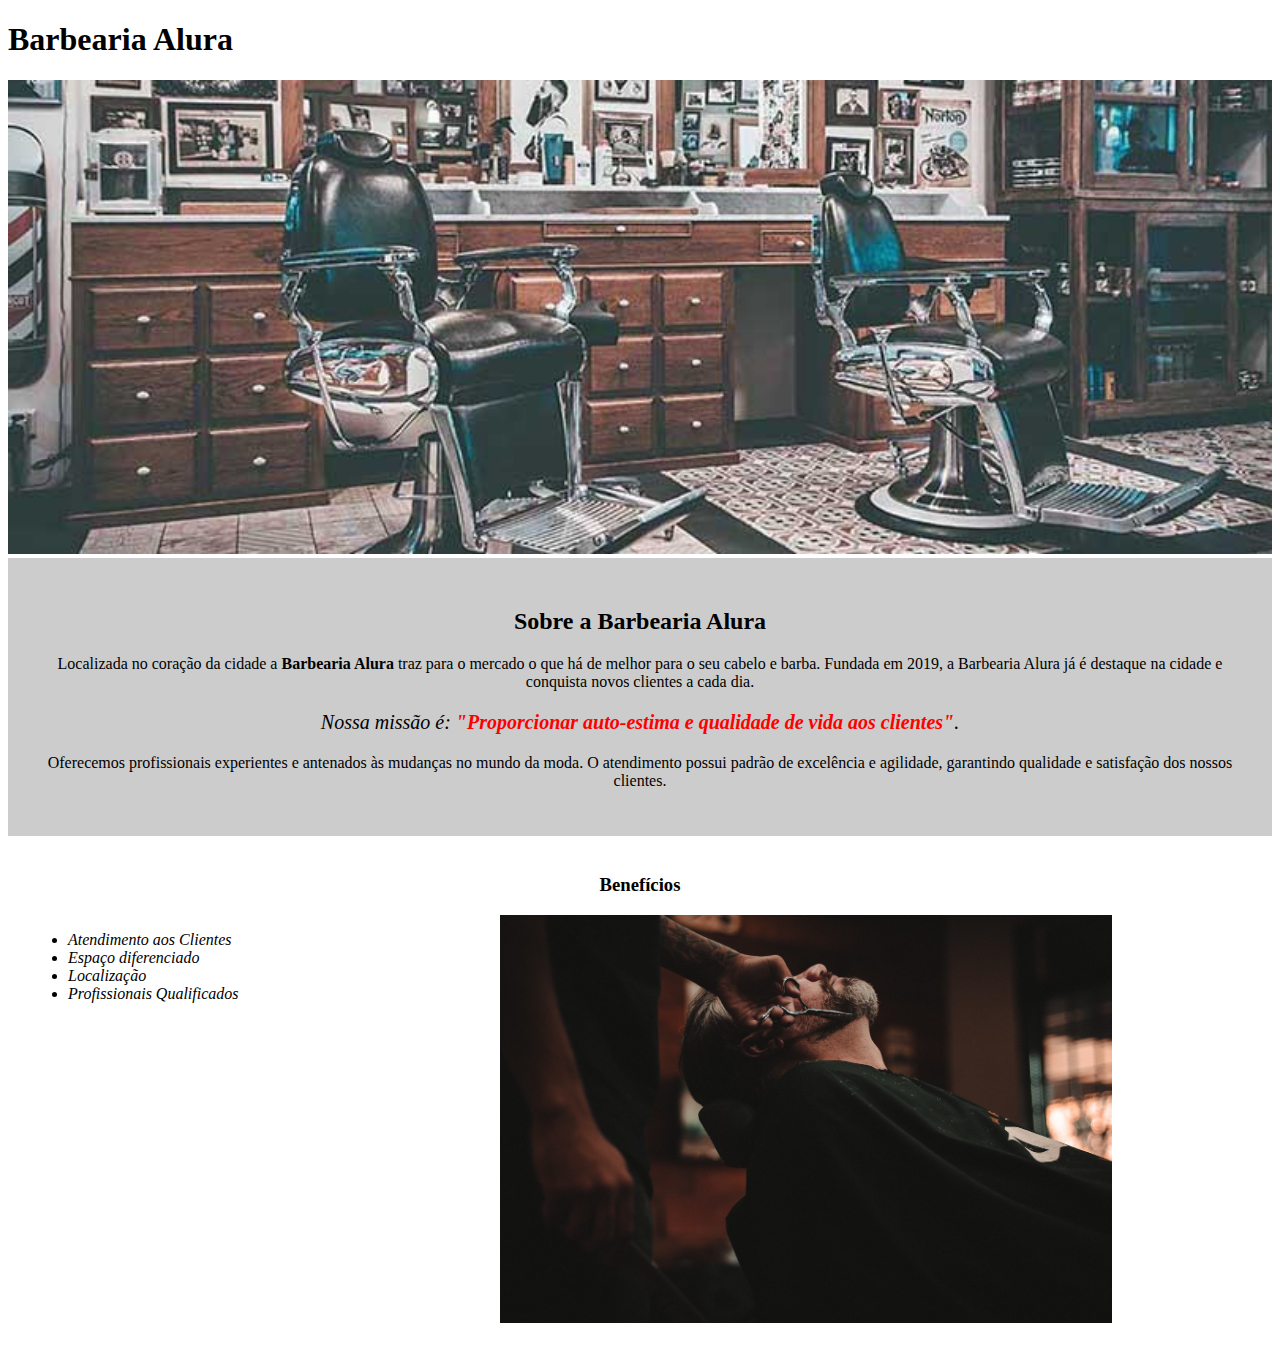
<file: index.html>
<!DOCTYPE html>
<html lang="pt-br">
<head>
    <meta charset="UTF-8">
    <title>Barbearia Alura</title>
    <link rel="stylesheet" href="style-home.css">
 </head>
<body>
    <header>
        <h1>Barbearia Alura</h1>
    </header>
    <img id="banner" src="banner.jpg">
    <div class="principal">
        <h2 class="titulo-centralizado" style="text-align: center;">Sobre a Barbearia Alura</h2>
        
        <p>Localizada no coração da cidade a <strong>Barbearia Alura</strong> traz para o mercado o que há de melhor para o seu cabelo e barba. 
            Fundada em 2019, a Barbearia Alura já é destaque na cidade e conquista novos clientes a cada dia.</p>
            
        <p id="missao"><em>Nossa missão é: <strong>"Proporcionar auto-estima e qualidade de vida aos clientes"</strong>.</em></p>
            
        <p>Oferecemos profissionais experientes e antenados às mudanças no mundo da moda. 
                O atendimento possui padrão de excelência e agilidade, garantindo qualidade e satisfação dos nossos clientes.</p>
    </div>
    <div class="beneficios">
        <h3 class="titulo-centralizado">Benefícios</h3>
        <ul>
            <li class="itens">Atendimento aos Clientes</li>
            <li class="itens">Espaço diferenciado</li>
            <li class="itens">Localização</li>
            <li class="itens">Profissionais Qualificados</li>
        </ul>
        <img src="beneficios.jpg" class="imagem-beneficios">
    </div>
</body>
</html>
</file>
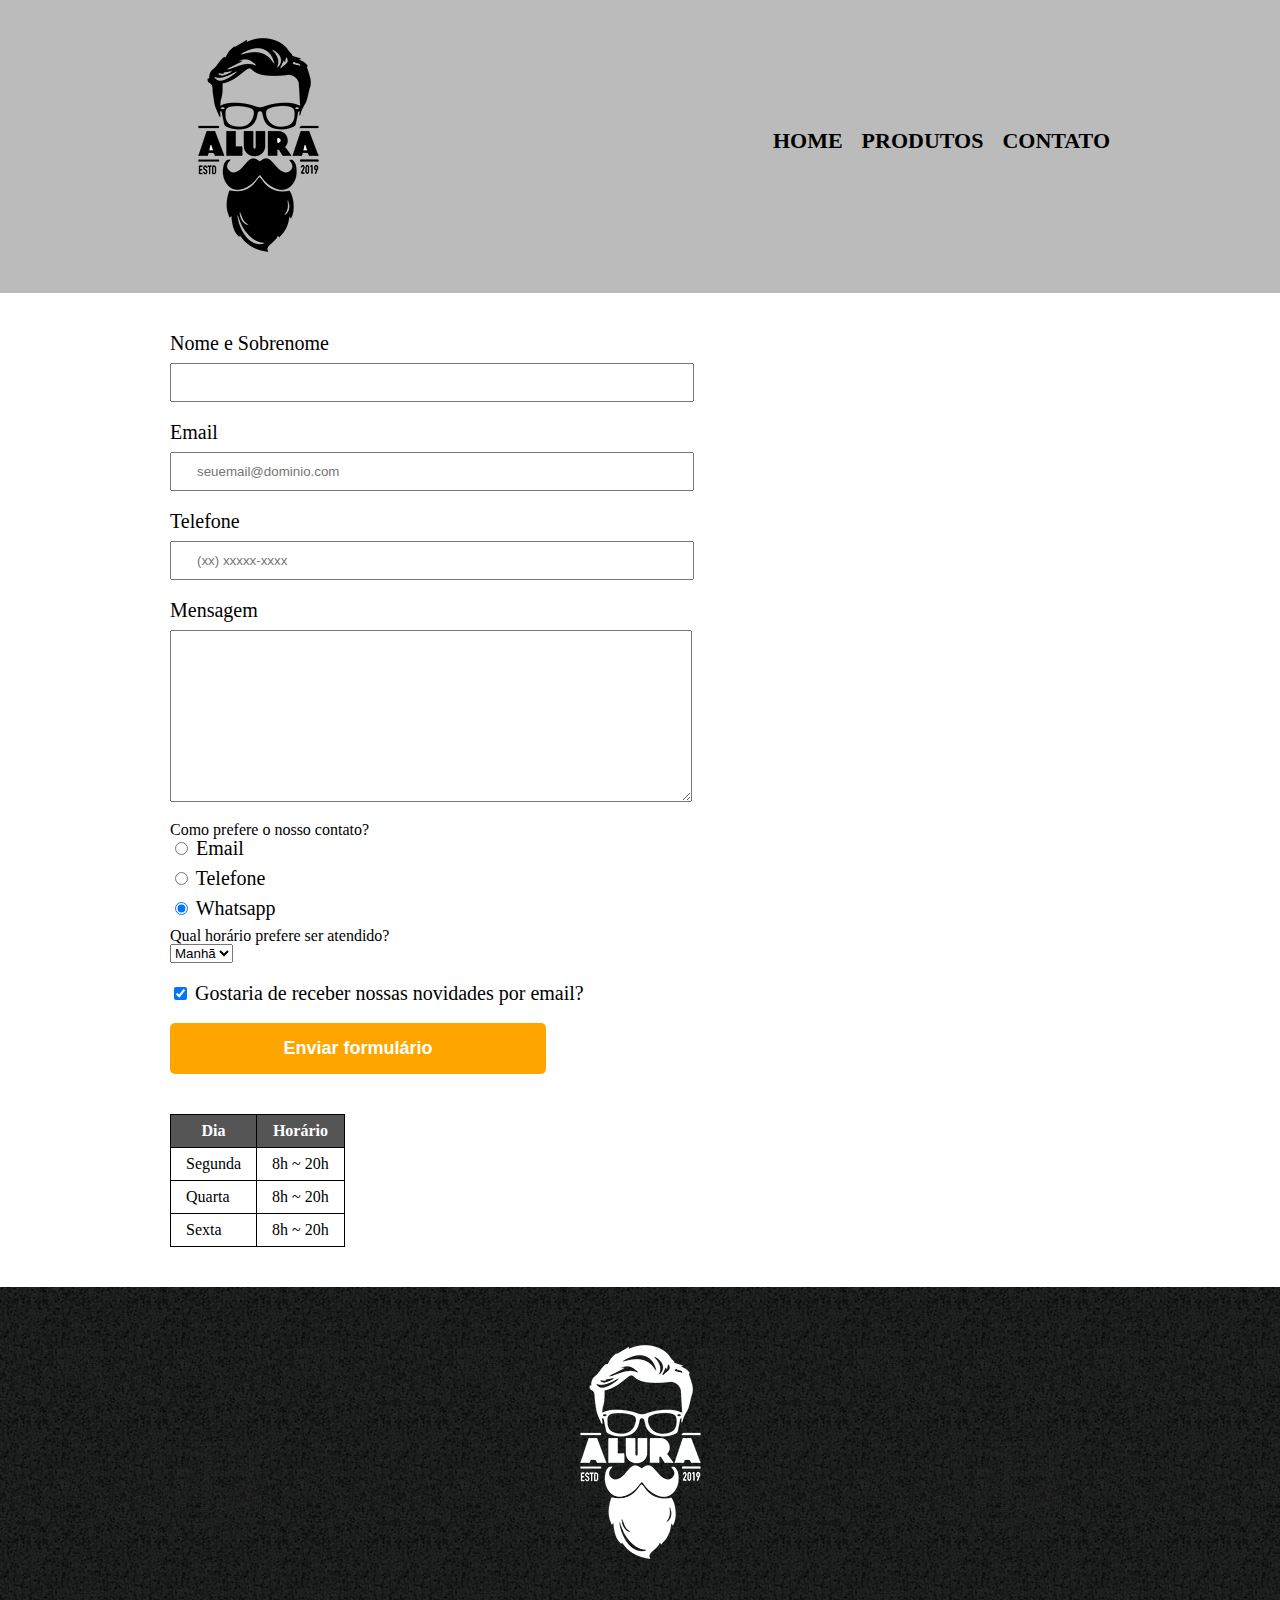
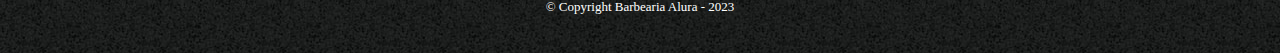
<file: contato.html>
<!DOCTYPE html>
<html lang="pt-br">
    <head>
        <meta charset="UTF-8">
        <title>Contato - Barbearia Alura</title>
        <link rel="stylesheet" href="reset.css">
        <link rel="stylesheet" href="style.css">
    </head>
    <body>
        <header>
            <div class="caixa">
                <h1><img src="logo.png" alt="Logo da Barbearia"></h1>
                <nav>
                    <ul>
                        <li><a href="index.html">Home</a></li>
                        <li><a href="produtos.html">Produtos</a></li>
                        <li><a href="contato.html">Contato</a></li>
                    </ul>
                </nav>
            </div>
        </header>
        <main>
            <form>
                <label for="nomesobrenome">Nome e Sobrenome</label>
                <input type="text" id="nomesobrenome" class="input-padrao" required >

                <label for="email">Email</label>
                <input type="email" name="" id="email" class="input-padrao" required placeholder="seuemail@dominio.com">

                <label for="telefone">Telefone</label>
                <input type="tel" id="telefone" class="input-padrao" required placeholder="(xx) xxxxx-xxxx">

                <label for="mensagem">Mensagem</label>
                <textarea cols="70" rows="10" id="mensagem" class="input-padrao" required></textarea>

                <fieldset>
                    <p>Como prefere o nosso contato?</p>
                    <label for="radio-email">
                        <input type="radio" name="contato" value="email" id="radio-email">
                        Email</label> 
                    <label for="radio-telefone">
                        <input type="radio" name="contato" value="telefone" id="radio-telefone">
                        Telefone
                    </label>
                    <label for="radio-whatsapp">
                        <input type="radio" name="contato" value="whatsapp" id="radio-whatsapp" checked>
                        Whatsapp
                    </label>
                </fieldset>
                <fieldset>
                    <p>Qual horário prefere ser atendido?</p>
                    <select name="" id="">
                        <option value="">Manhã</option>
                        <option value="">Tarde</option>
                        <option value="">Noite</option>
                    </select>   
                </fieldset>
                <label class="checkbox">
                    <input type="checkbox" checked>
                        Gostaria de receber nossas novidades por email?</label>
                <input type="submit" value="Enviar formulário" class="enviar">
            </form>
            <table>
                <thead>
                    <tr>
                        <th>Dia</th>
                        <th>Horário</th>
                    </tr>
                </thead>
                <tbody>
                    <tr>
                        <td>Segunda</td>
                        <td>8h ~ 20h</td>
                    </tr>
                    <tr>
                        <td>Quarta</td>
                        <td>8h ~ 20h</td>
                    </tr>
                    <tr>
                        <td>Sexta</td>
                        <td>8h ~ 20h</td>
                    </tr>
                </tbody>
            </table>
        </main>
        <footer>
            <img src="logo-branco.png" alt="Logo da Barbearia">
            <p class="copyright">&copy; Copyright  Barbearia Alura - 2023</p>
        </footer>
    </body>
</html>
</file>
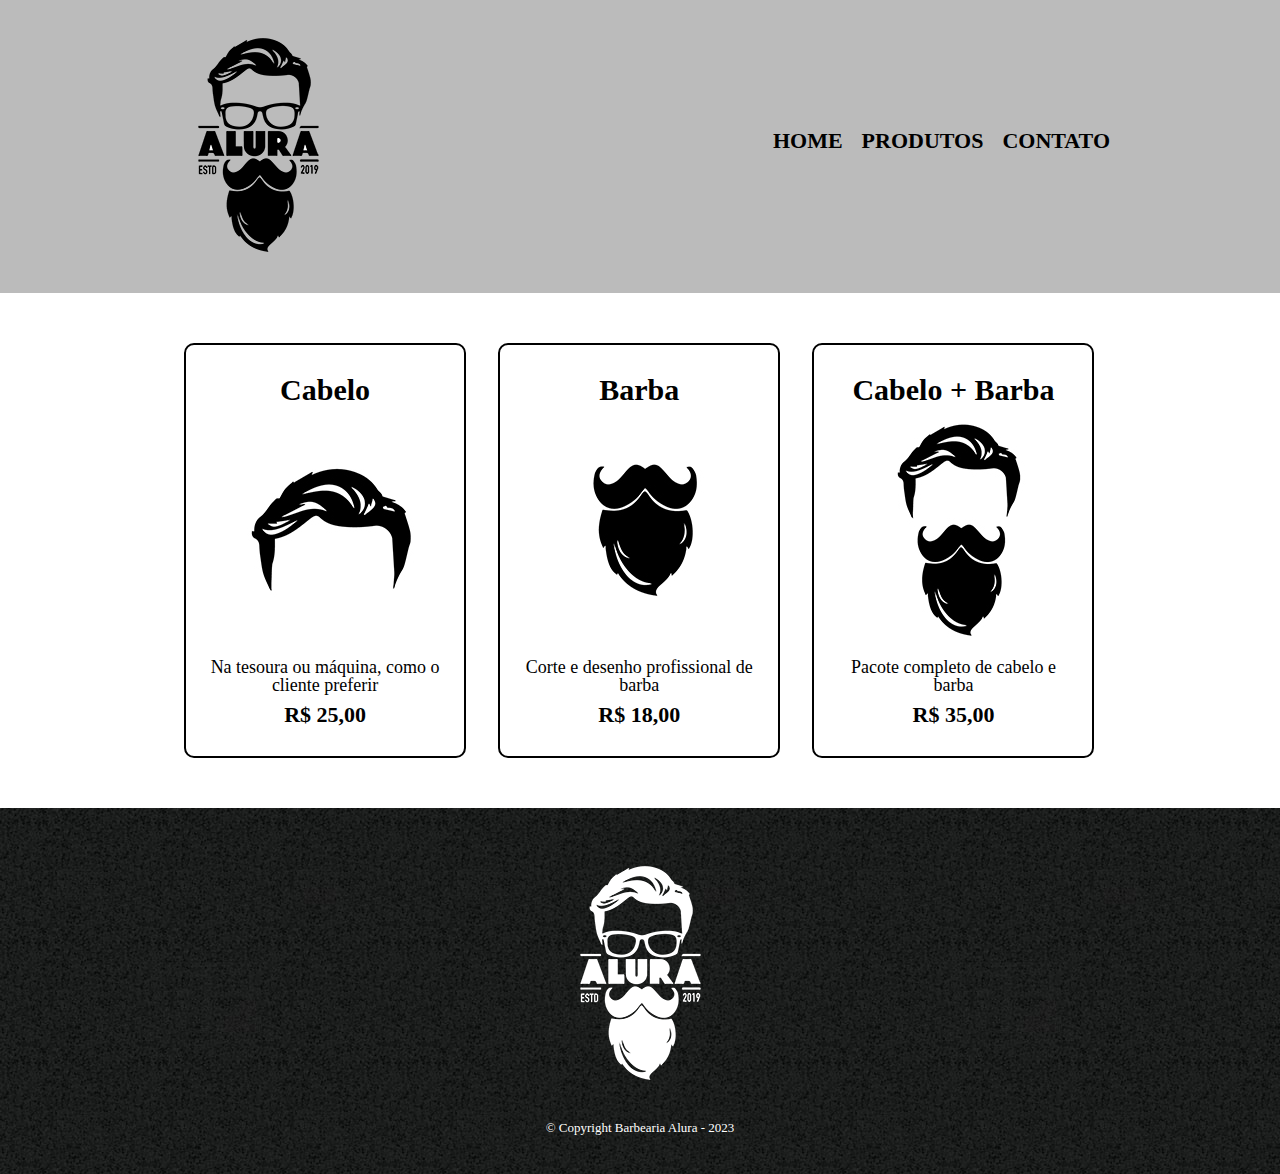
<file: produtos.html>
<!DOCTYPE html>
<html lang="pt-br">
    <head>
        <meta charset="UTF-8">
        <title>Produtos - Barbearia Alura</title>
        <link rel="stylesheet" href="reset.css">
        <link rel="stylesheet" href="style.css">
    </head>
    <body>
        <header>
            <div class="caixa">
                <h1><img src="logo.png"></h1>
                <nav>
                    <ul>
                        <li><a href="index.html">Home</a></li>
                        <li><a href="produtos.html">Produtos</a></li>
                        <li><a href="contato.html">Contato</a></li>
                    </ul>
                </nav>
            </div>
        </header>
        <main>
            <ul class="produtos">
                <li>
                    <h2>Cabelo</h2>
                    <img src="cabelo.jpg">
                    <p class="produto-descricao">Na tesoura ou máquina, como o cliente preferir</p>
                    <p class="produto-preco">R$ 25,00</p>
                </li>
                <li>
                    <h2>Barba</h2>
                    <img src="barba.jpg">
                    <p class="produto-descricao">Corte e desenho profissional de barba</p>
                    <p class="produto-preco">R$ 18,00</p>
                </li>
                <li>
                    <h2>Cabelo + Barba</h2>
                    <img src="cabelo+barba.jpg">
                    <p class="produto-descricao">Pacote completo de cabelo e barba</p>
                    <p class="produto-preco">R$ 35,00</p>
                </li>
            </ul>
        </main>
        <footer>
            <img src="logo-branco.png">
            <p class="copyright">&copy; Copyright  Barbearia Alura - 2023</p>
        </footer>
    </body>
</html>
</file>
<file: style-home.css>
body {
    
}

#banner {
    width: 100%;
}

.principal {
    background: #CCCCCC;
    padding: 30px;
}

.titulo-centralizado {
    text-align: center;
}

.titulo-principal {
    padding-left: 20px;
}

p {
    text-align: center;
}

#missao {
    font-size: 20px;
}

em strong {
    color: #FF0000;
}

.itens {
    font-style: italic;
}

.beneficios {
    background: #fff;
    padding: 20px;
}

.imagem-beneficios {
    width: 50%;
}

ul {
    display: inline-block;
    vertical-align: top;
    width: 20%;
    margin-right: 15%;
}
</file>
<file: style.css>
header {
    background: #bbbbbb;
    padding: 20px 0;
}

.caixa {
    position: relative;
    width: 940px;
    margin: 0 auto;
}

nav {
    position: absolute;
    top: 110px;
    right: 0;
}

nav li {
    display: inline;
    margin: 0 0 0 15px;
}

nav a {
    text-transform: uppercase;
    color: #000000;
    font-weight: bolder;
    font-size: 22px;
    text-decoration: none;
}

nav a:hover {
    color: #C78C19;
    text-decoration: underline;
}

.produtos {
    width: 940px;
    margin: 0 auto;
    padding: 50px 0;
}

.produtos li {
    display: inline-block;
    text-align: center;
    width: 30%;
    vertical-align: top;
    margin: 0 1.5%;
    padding: 30px 20px;
    box-sizing: border-box;
    border: 2px solid #000;
    border-radius: 10px;
}

.produtos li:hover {
    border-color: #C78C19;
}

.produtos li:active {
    border-color: #088C19;
}

.produtos li:hover h2 {
    font-size: 34px;
}

.produtos h2 {
    font-size: 30px;
    font-weight: bold;
}

.produto-descricao {
    font-size: 18px;
}

.produto-preco {
    font-size: 22px;
    font-weight: bold;
    margin-top: 10px;
}

footer {
    text-align: center;
    background: url("bg.jpg");
    padding: 40px 0;
}

.copyright {
    color: #FFF;
    font-size: 13px;
    margin: 20px 0 0;
}

main {
    width: 940px;
    margin: 0 auto;
}

form {
    margin: 40px 0;
}

form label, form legend {
    display: block;
    font-size: 20px;
    margin: 0 0 10px;
}

.input-padrao {
    display: block;
    margin: 0 0 20px;
    padding: 10px 25px;
    width: 50%;   
}

.checkbox {
    margin: 20px 0;
}

.enviar {
    width: 40%;
    padding: 15px 0;
    background: orange;
    color: white;
    font-weight: bold;
    font-size: 18px;
    border: none;
    border-radius: 5px;
    transition: 1s all;
    cursor: pointer;
}

.enviar:hover {
    background: darkorange;
    transform: scale(1.1);
}

table {
    margin: 20px 0 40px;
}

thead {
    background: #555555;
    color: white;
    font-weight: bold;
}

td, th {
    border: 1px solid #000000;
    padding: 8px 15px;
}
</file>
